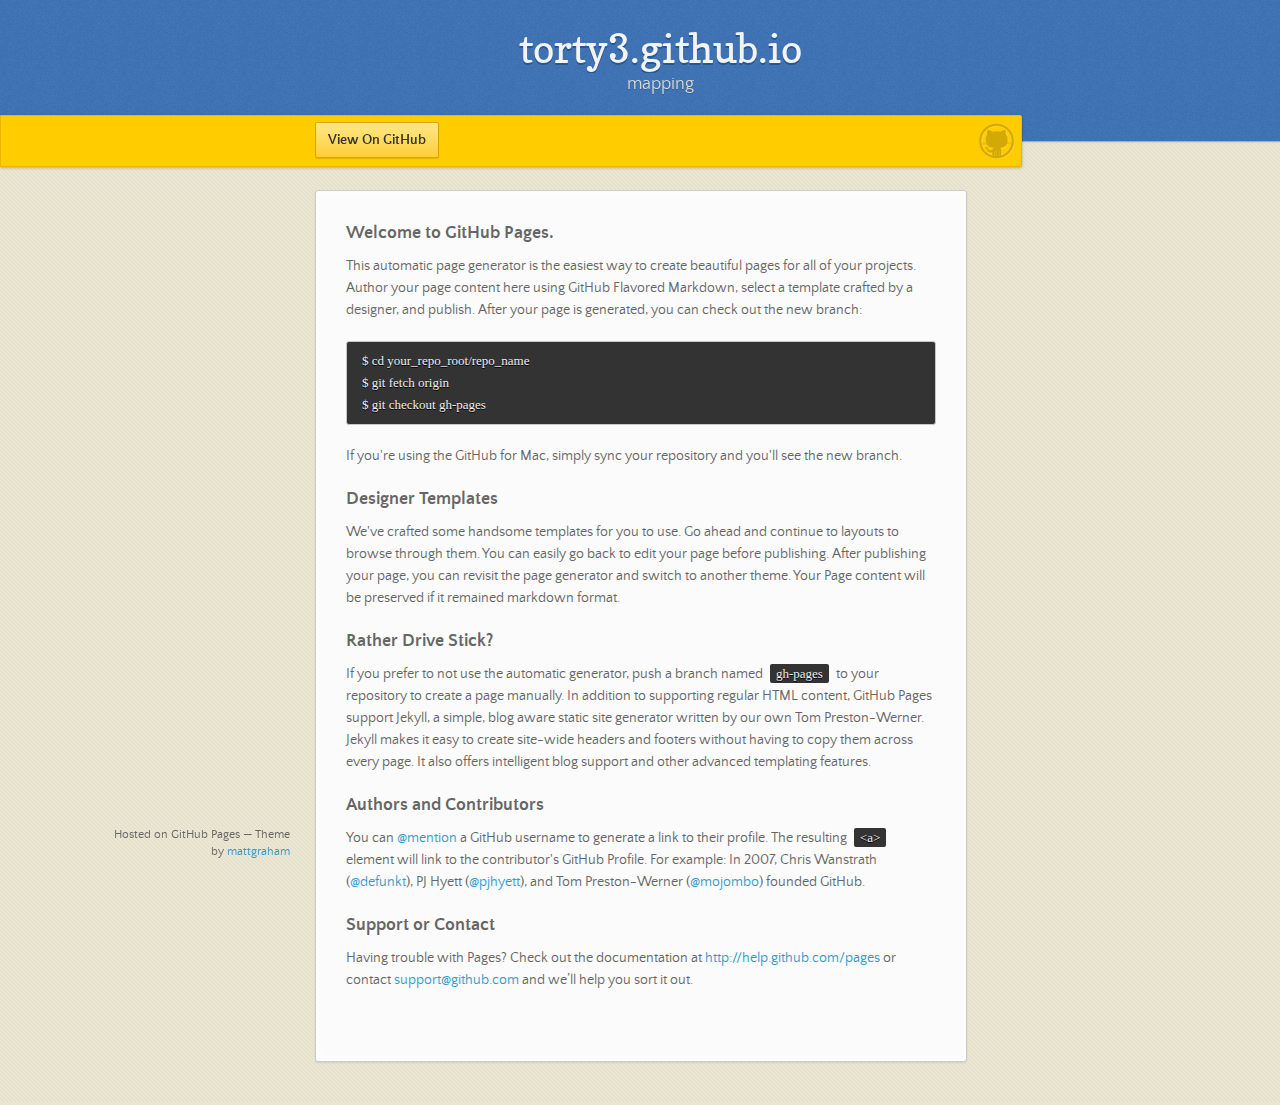
<file: index.html>
<!doctype html>
<html>
  <head>
    <meta charset="utf-8">
    <meta http-equiv="X-UA-Compatible" content="chrome=1">
    <title>torty3.github.io by torty3</title>
    <link rel="stylesheet" href="stylesheets/styles.css">
    <link rel="stylesheet" href="stylesheets/pygment_trac.css">
    <script src="https://ajax.googleapis.com/ajax/libs/jquery/1.7.1/jquery.min.js"></script>
    <script src="javascripts/main.js"></script>
    <!--[if lt IE 9]>
      <script src="//html5shiv.googlecode.com/svn/trunk/html5.js"></script>
    <![endif]-->
    <meta name="viewport" content="width=device-width, initial-scale=1, user-scalable=no">

  </head>
  <body>

      <header>
        <h1>torty3.github.io</h1>
        <p>mapping</p>
      </header>

      <div id="banner">
        <span id="logo"></span>

        <a href="https://github.com/torty3" class="button fork"><strong>View On GitHub</strong></a>
      </div><!-- end banner -->

    <div class="wrapper">
      <nav>
        <ul></ul>
      </nav>
      <section>
        <h3>Welcome to GitHub Pages.</h3>

<p>This automatic page generator is the easiest way to create beautiful pages for all of your projects. Author your page content here using GitHub Flavored Markdown, select a template crafted by a designer, and publish. After your page is generated, you can check out the new branch:</p>

<pre><code>$ cd your_repo_root/repo_name
$ git fetch origin
$ git checkout gh-pages
</code></pre>

<p>If you're using the GitHub for Mac, simply sync your repository and you'll see the new branch.</p>

<h3>Designer Templates</h3>

<p>We've crafted some handsome templates for you to use. Go ahead and continue to layouts to browse through them. You can easily go back to edit your page before publishing. After publishing your page, you can revisit the page generator and switch to another theme. Your Page content will be preserved if it remained markdown format.</p>

<h3>Rather Drive Stick?</h3>

<p>If you prefer to not use the automatic generator, push a branch named <code>gh-pages</code> to your repository to create a page manually. In addition to supporting regular HTML content, GitHub Pages support Jekyll, a simple, blog aware static site generator written by our own Tom Preston-Werner. Jekyll makes it easy to create site-wide headers and footers without having to copy them across every page. It also offers intelligent blog support and other advanced templating features.</p>

<h3>Authors and Contributors</h3>

<p>You can <a href="https://github.com/blog/821" class="user-mention">@mention</a> a GitHub username to generate a link to their profile. The resulting <code>&lt;a&gt;</code> element will link to the contributor's GitHub Profile. For example: In 2007, Chris Wanstrath (<a href="https://github.com/defunkt" class="user-mention">@defunkt</a>), PJ Hyett (<a href="https://github.com/pjhyett" class="user-mention">@pjhyett</a>), and Tom Preston-Werner (<a href="https://github.com/mojombo" class="user-mention">@mojombo</a>) founded GitHub.</p>

<h3>Support or Contact</h3>

<p>Having trouble with Pages? Check out the documentation at <a href="http://help.github.com/pages">http://help.github.com/pages</a> or contact <a href="mailto:support@github.com">support@github.com</a> and we’ll help you sort it out.</p>
      </section>
      <footer>
        <p><small>Hosted on GitHub Pages &mdash; Theme by <a href="http://twitter.com/#!/michigangraham">mattgraham</a></small></p>
      </footer>
    </div>
    <!--[if !IE]><script>fixScale(document);</script><![endif]-->
    
  </body>
</html>
</file>
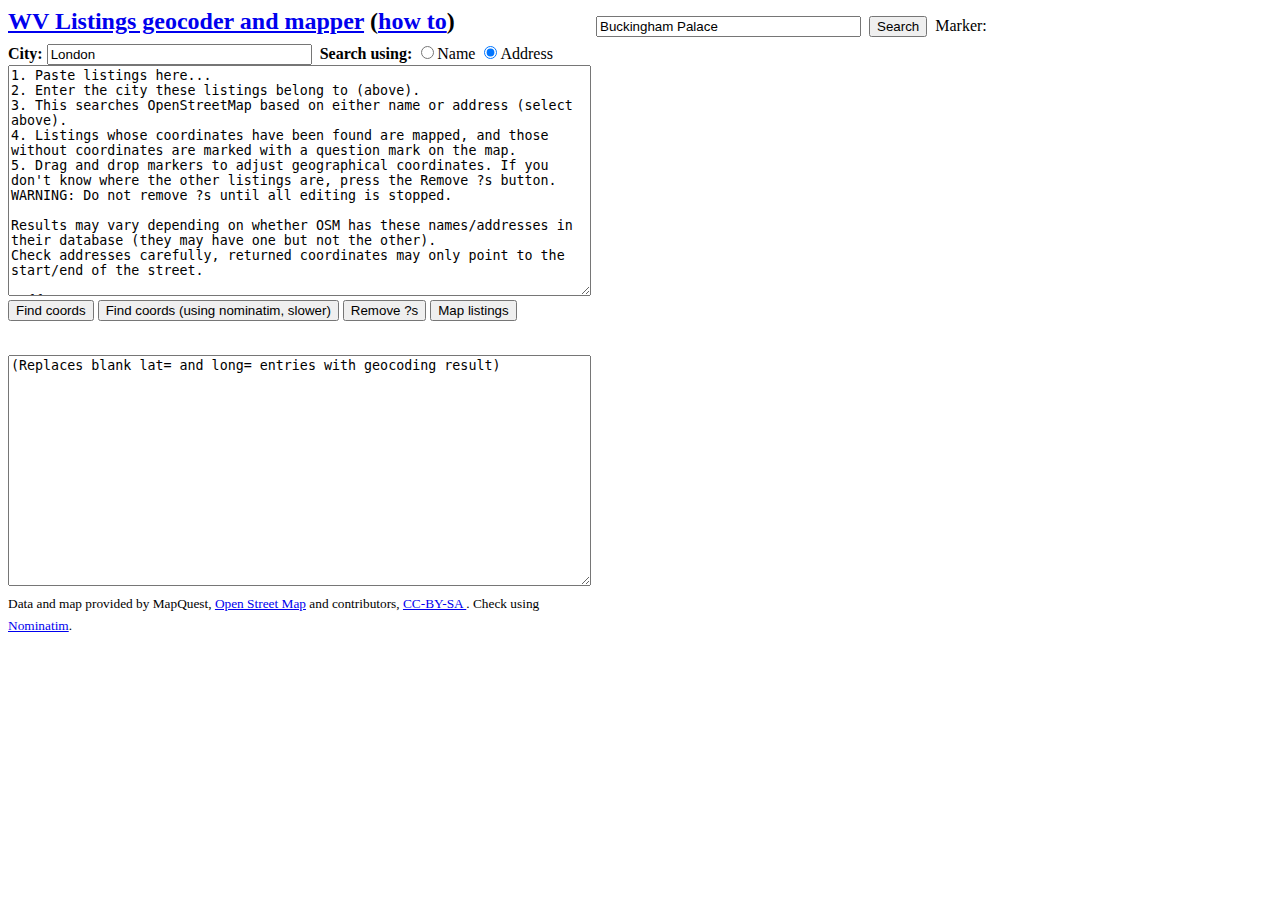
<file: geobatcher.html>
<!DOCTYPE html>
<html>
<head>
<title>Listings geocoder</title>
<meta charset="utf-8">
<style>
body, html {
    height: 96%;
    width: 99%;
}

h2 {
    margin: 0 0 8px 0;
}

#main {
    width: 100%;
    height: 100%;
    float: left;
    clear: both;
    position: relative;
}

#form-area {
    height: 100%;
    float: left;
    position: relative;
    width: 580px;
    z-index:10;
}

#map-container {
    height: 98%;
    position: relative;
    z-index:1;
    padding:8px;
}

#map {
    height: 100%;
    min-width:400px;
    margin-left: 585px;
    z-index:2;
}

#alternatives {
    margin-left: 585px;
}
</style>
<script src="http://open.mapquestapi.com/sdk/js/v7.0.s/mqa.toolkit.js?key=Fmjtd%7Cluub2l0z2u%2C72%3Do5-96yahf"></script> 
<script type="text/javascript">

/****** Batch Geocoding functions ******/
var HOST_URL = 'http://open.mapquestapi.com/';
var PARAMS = 'maxResults=1&thumbMaps=false&key=Fmjtd%7Cluub256a2g%2Cba%3Do5-9urw0y'
var BATCH_POST = HOST_URL + 'geocoding/v1/batch?' + PARAMS;
var SINGLE_POST = HOST_URL + 'geocoding/v1/address?' + PARAMS;
var NOMINATIM_URL = HOST_URL + 'nominatim/v1/search?format=json&' + PARAMS;
var FXPT = 5; // 1m accuracy
var pois;
var centreLatLng = {lat:51.5080, lng:-0.1258};
var clicker;
var listings = [];
var alternatives = [];
        
function parser(string){
    listings = [];
    string = string.replace(/\n/g,'');
    string = string.replace(/{{(see|do|buy|eat|drink|sleep|listing)/g,'{{listing| type=$1');
    string = string.replace(/{{vCard/g,'{{listing');
    
    var listRegex = /{{(listing[^}]*)}}/g;
    var listArr = string.match(listRegex);
    for (var i=0; i<listArr.length; i++) {
        var listObj = new Object();
        var listParams = listArr[i].split('|');
        for (var j=1;j<listParams.length;j++) {
            var key = listParams[j].split('=');
            key[0] = key[0].replace(/(^\s+|\s+$)/,''); //trim whitespace
            //key[1] = key[1].replace('|','\\|');
            //key[1] = key[1].replace(/(^\s+|\s+$)/g,' '); //trim whitespace
            listObj[key[0]] = key[1];
        }
        listings.push(listObj);
    }
    //return listings;
}
/*
function geoParser(string) {
    var geoRegex = /{{(geo[^}]*)}}/;
    if (string.test(geoRegex)) {
        var geoLatLng = string.match(geoRegex)[0].slice(6, -2).split('|');
        alert(geoLatLng);
        return true;
    }
    return false;
}*/

function batchSearch() {
    var queryList = [];
    var textBox = document.getElementById("nolatlng");
    parser(textBox.value);
    //geoParser(textBox.value);
    var areaBox = ' ' + document.getElementById("area").value;

    // mapquest bug, no results shown if first result is null
    var query = "&location="+areaBox;
    var searchType = document.getElementById('search-address').checked;
    //creates mapquest batch geocoding query
    for (var i = 0; i < listings.length; i++) {
        //var str = listings[i].name;
        if (isWhitespaceOrEmpty(listings[i].lat)) {
            queryList.push(i);
            if (searchType && !isWhitespaceOrEmpty(listings[i].address)) {
                query += "&location=" + listings[i].address.replace(/#.*|.*\//,"") + ", " + areaBox;
            }
            else {
                query += "&location=" + listings[i].name.replace(/\u0026|\u2019/,"") + ", " + areaBox;
            }
        }
    }
    
    document.getElementById("stats").value = "Looking for "+queryList.length+" listings...";
    // runs mapquest batch geocoding query
    runQuery(BATCH_POST + query, function(response) { renderBatch(response, queryList); });
}

function batchSearchNominatim() {
    var queryList = [];
    var textBox = document.getElementById("nolatlng");
    var areaBox = '' + document.getElementById("area").value;
    parser(textBox.value);
    var searchType = document.getElementById('search-address').checked;
    //creates mapquest batch geocoding query
    for (var i = 0; i < listings.length; i++) {
        if (isWhitespaceOrEmpty(listings[i].lat)) {
            queryList.push(i);
            var query = (searchType && !isWhitespaceOrEmpty(listings[i].address)) ?
                listings[i].address.replace(/#.*|.*\//,"") :
                listings[i].name;
            runQuery(NOMINATIM_URL + '&q=' + encodeURIComponent(query + ", " + areaBox),
                function(i) {
                  return function(result) {
                    if (result && result.length) {
                        updateListing(i, result[0]);
                        insertLatLng();
                        mapListings();
                        if (result.length > 1) {
                            alternatives.push({index: i, result: result});
                            presentAlternatives();
                        }
                    } else {
                        updateListing(i);
                    }
                  }
                }(i));
        }
    }
    document.getElementById("stats").value = "Looking for "+queryList.length+" listings...";
    // runs mapquest batch geocoding query
};

function runQuery(url, callback) {
    var xmlHttp = new XMLHttpRequest();
    xmlHttp.open('GET', url, true);
    xmlHttp.onreadystatechange = function () {
        if (xmlHttp.readyState == 4) {
            callback(JSON.parse(xmlHttp.responseText));
        }
    };
    xmlHttp.send(null);
};

function renderBatch(response, queryList) {
    // receives mapquest batch geocoding results
    if (response.results.length > 0) {
        centreLatLng = response.results[0].locations[0].latLng;
        clicker.setLatLng(centreLatLng);
        updateMarker(centreLatLng);
        for (var i = 1; i < response.results.length; i++) {
            // set maxResults as one, so only one location
            var location = response.results[i].locations[0];
            var bounds = 0.5; //(0.5 deg ~ 25-50km)
           
            // set geographical boundaries based on centreLatLng            
            if (location != undefined) {
                if (location.latLng.lat < (centreLatLng.lat-bounds) || location.latLng.lat > (centreLatLng.lat+bounds)) {
                    location = undefined;
                }
                else if (location.latLng.lng < (centreLatLng.lng-bounds) || location.latLng.lng > (centreLatLng.lng+bounds)) {
                    location = undefined;
                }
            }
            
            // assign dummy latlngs if not defined
            updateListing(queryList[i-1], location && {lat: location.latLng.lat, lon: location.latLng.lng});
        }
        insertLatLng();
    }
    else {
        document.getElementById("withlatlng").value = document.getElementById("nolatlng").value;
    }
    document.getElementById("stats").value = "Mapping...";
    mapListings();
};

function updateListing(index, location) {
    if (location) {
        listings[index].lat = parseFloat(location.lat).toFixed(FXPT)+' ';
        listings[index].long = parseFloat(location.lon).toFixed(FXPT)+' ';
    } else {
        listings[index].lat = parseFloat(centreLatLng.lat+0.001).toFixed(FXPT)+' ';
        listings[index].long = parseFloat(centreLatLng.lng+0.001).toFixed(FXPT)+' ';
        listings[index].type = "question";
    }
};

function isWhitespaceOrEmpty(text) {
   return !/[^\s]/.test(text);
}

function insertLatLng () {
    // finds and replaces latlng in the textbox
    var oldStr = document.getElementById("nolatlng").value;
    var i = 0;
    oldStr = oldStr.replace(/lat=[^|]+/g, function() {
        return 'lat=' + listings[i++].lat;
    });
    i = 0;
    oldStr = oldStr.replace(/long=[^|]+/g, function() {
        return 'long=' + listings[i++].long;
    });
    var textBox = document.getElementById("withlatlng");
    textBox.value = oldStr;

}

function mapFittedListings() {
    if (listings.length == 0) {
        parser(document.getElementById("nolatlng").value);
        singleSearch(document.getElementById("area").value);
    }
    else {
        parser(document.getElementById("withlatlng").value);
    }
    mapListings();
}

function mapListings () {
    pois.removeAll();
    if (alternatives.length) {
        presentAlternatives();
        return;
    }
    // map points of interest
    for (var i = 0; i < listings.length; i++) {
        if (!isWhitespaceOrEmpty(listings[i].lat)) {
            addPOI({"lng":listings[i]["long"], "lat":listings[i].lat},'<b>' + listings[i].name + 
                   '</b>,\n' + listings[i].address, i); 
        }
    }
    // centre map slightly off the last point
    //centreLatLng = {"lng":parseFloat(listings[0]["long"]-0.001).toFixed(FXPT), 
    //    "lat":parseFloat(listings[0].lat-0.001).toFixed(FXPT)};
    map.addShapeCollection(pois);
    document.getElementById("stats").value = pois.getSize() + " listings mapped";
    //map.setCenter(centreLatLng);
    //map.setZoomLevel(14);
    //clicker.setLatLng(centreLatLng);
    map.bestFit();
}

function removeQuestionMarks () {
    var lat = parseFloat(centreLatLng.lat+0.001).toFixed(FXPT) + " ";
    var lng = parseFloat(centreLatLng.lng+0.001).toFixed(FXPT) + " ";
    var patt= new RegExp("lat="+lat+"\\| long="+lng,"g");
    var str = document.getElementById("withlatlng").value;
    str = str.replace(patt, "lat= | long= "); 
    var textBox = document.getElementById("withlatlng");
    textBox.value = str;
    
    for (var i=0; i < listings.length; i++) {
        if (listings[i].lat == lat && listings[i]["long"] == lng) {
            listings[i].lat = " ";
            listings[i]["long"] = " ";
        }
    }
    mapListings();
}

function singleSearch (textBox) {
    var query = "&location="+textBox;
    query += "&boundingBox=" + parseFloat(centreLatLng.lat+0.1).toFixed(FXPT)+','+
        parseFloat(centreLatLng.lng-0.1).toFixed(FXPT) + ',' + 
        parseFloat(centreLatLng.lat-0.1).toFixed(FXPT)+','+
        parseFloat(centreLatLng.lng+0.1).toFixed(FXPT);
    // runs mapquest single geocoding query
    runQuery(SINGLE_POST + query, renderSingle);
}

function renderSingle(response) {
    if (response.results[0].locations.length > 0 ) {
        var location = response.results[0].locations[0];
        updateMarker (location.latLng);
        clicker.setLatLng(location.latLng);
        map.bestFit();
    }
    else {
        alert("No results found");
    }
}

function presentAlternatives() {
    if (!alternatives.length) return;
    var alt = alternatives[0];
    var altElement = document.getElementById('alternatives');
    if (altElement.innerHTML != '') return;
    var elements = [];
    for (var i=0; i<alt.result.length; i++) {
        var res = alt.result[i];
        elements.push('<li>' + res.display_name + '</li>');
        var poi = new MQA.Poi({lat: res.lat, lng: res.lon});
        poi.setRolloverContent((i + 1) + '. ' + res.display_name + ',<br>' + 'lat=' + res.lat +' | long=' + res.lon);
        poi.setDeclutterMode(true);
        pois.add(poi);
    }
    altElement.innerHTML = 'Found ' + alt.result.length + ' alternatives for "' + listings[alt.index].name + '".' +
        '<ol>' + elements.join('') + '</ol>';
    map.addShapeCollection(pois);
    map.bestFit();
    altElement.addEventListener('click', function listener(event) {
        var entry = event.target;
        var index = Array.prototype.indexOf.call(entry.parentElement.childNodes, entry);
        updateListing(alt.index, alt.result[index]);
        altElement.removeEventListener('click', listener);
        insertLatLng();
        altElement.innerHTML = '';
        alternatives.shift();
        mapListings();
    });
};

function updateMarker (latLng) {
    var e=document.getElementById("locate");
    e.value = 'lat=' + parseFloat(latLng.lat).toFixed(FXPT) +' | long=' 
            + parseFloat(latLng.lng).toFixed(FXPT);
    clicker.setRolloverContent(e.value);
}

/***** Mapping functions *****/

    MQA.EventUtil.observe(window, 'load', function() {
        /*Create an object for options*/ 
        var options={
            elt:document.getElementById('map'),       /*ID of element on the page where you want the map added*/ 
            zoom:15,                                  /*initial zoom level of the map*/ 
            latLng:centreLatLng,          /*center of map in latitude/longitude */ 
            mtype:'osm',                              /*map type (osm)*/ 
            bestFitMargin:0,                          /*margin offset from the map viewport when applying a bestfit on shapes*/ 
            zoomOnDoubleClick:true                    /*zoom in when double-clicking on map*/ 
        };
        
        /*Construct an instance of MQA.TileMap with the options object*/ 
        window.map = new MQA.TileMap(options);
        pois=new MQA.ShapeCollection();
        clicker = new MQA.Poi(centreLatLng);
        addHome(clicker); 
        updateMarker(centreLatLng);
        
        MQA.withModule('largezoom','mousewheel', function() {
            map.addControl(
                new MQA.LargeZoom(),
                new MQA.MapCornerPlacement(MQA.MapCorner.TOP_LEFT, new MQA.Size(4,4))
            );
            map.enableMouseWheelZoom();
        });
            
        MQA.EventManager.addListener(map, 'click', function(event){
            clicker.setLatLng(event.ll);
            updateMarker(event.ll);
        });
        
        MQA.EventManager.addListener(clicker,'dragend',function(event){
            updateMarker(this.latLng);
        });

    });
    function addHome(homePoi) {
        var icon=new MQA.Icon("http://open.mapquestapi.com/staticmap/geticon?uri=poi-red_1.png",20,29);   
        homePoi.setIcon(icon);
        homePoi.setKey("home");
        homePoi.draggable = "true";
        homePoi.setZIndex(1000);
        map.addShape(homePoi);
    }
    
    function addPOI(latlngArr, name, number) {
        var poi = new MQA.Poi(latlngArr);
        var arr = ["see","do","buy","eat","drink","sleep","listing","question"];
        if (arr.indexOf(listings[number].type) == -1) {
            listings[number].type = "see";
        }
        var icon = new MQA.Icon("./images/" + listings[number].type + ".png", 25, 25);
        poi.setRolloverContent(name + ',<br>' + 'lat=' + latlngArr.lat +' | long=' + latlngArr.lng);
        poi.setIcon(icon);
        poi.setDeclutterMode(true);
        pois.add(poi);
        
        poi.draggable = "true";
        MQA.EventManager.addListener(poi,'dragend',function(event){
            listings[number].lat = parseFloat(this.latLng.lat).toFixed(FXPT) + ' ';
            listings[number]["long"] = parseFloat(this.latLng.lng).toFixed(FXPT) + ' ';
            insertLatLng();
            var latlng = 'lat=' + listings[number].lat +
                '| long=' + listings[number]["long"];
            poi.setRolloverContent(name + ',<br>' + latlng);
        });
    }

</script>
</head>

<body>
<div id="main">
<div id="form-area">
<h2><a href="http://en.wikivoyage.org/wiki/Wikivoyage:Dynamic_maps_Expedition#Method_2:_Geobatcher">
WV Listings geocoder and mapper</a>
(<a href="http://upload.wikimedia.org/wikivoyage/en/6/66/Geobatcher-screenshot.jpg">how to</a>)</h2>
<b>City: </b><input type="text" id="area" size="30" value="London">&nbsp;&nbsp;<b>Search using: </b>
<input type="radio" name="search-type" id="search-name" value="name">Name
<input type="radio" name="search-type" id="search-address" value="address" checked="true">Address<br/>

<textarea id="nolatlng" rows="15" cols="70">
1. Paste listings here...
2. Enter the city these listings belong to (above).
3. This searches OpenStreetMap based on either name or address (select above).
4. Listings whose coordinates have been found are mapped, and those without coordinates are marked with a question mark on the map.
5. Drag and drop markers to adjust geographical coordinates. If you don't know where the other listings are, press the Remove ?s button.
WARNING: Do not remove ?s until all editing is stopped.

Results may vary depending on whether OSM has these names/addresses in their database (they may have one but not the other).
Check addresses carefully, returned coordinates may only point to the start/end of the street.

* {{see
| name=St Paul's Cathedral | url=http://www.stpauls.co.uk | email=visits@stpaulscathedral.org.uk
| address=Ludgate Hill | lat= | long= | directions=tube: St Pauls
| phone=+44 20 7246 8357 | tollfree= | fax=
| hours=M-Sa 8:30AM-4PM | price=£9, £8 concession, £3.50 child (7-16), £21.50 family
| content=The great domed cathedral of St Paul's, designed by Sir Christopher Wren to replace the Gothic medieval cathedral destroyed in 1666 in the Great Fire of London, was built between 1675 - 1710. It's a significant building in British history, having been the site of the funerals of several British military leaders (Nelson, Wellington, Churchill), and significantly held peace services marking the end of the two world wars. The cathedral is also famous for its ''Whispering Wall'', as well as its stunning view over the city.  The crypt is also open to the public, holding the tombs of Nelson, Wellington and Christopher Wren. For budget travelers it is possible to get in for free. The cathedral is open to the general public for free during midday service. Visitors who get in at this time won't be escorted out. To get to the top you must however hold a valid ticket.
}}

* {{see
| name=Tower Bridge | alt=technically not in the City | url=http://www.towerbridge.org.uk/ | email=enquiries@towerbridge.org.uk
| address= | lat= | long= | directions=tube: Tower Hill
| phone=+44 20 7403 3761 | tollfree= | fax=
| hours=Exhibition 10AM-5PM | price=Bridge free, exhibition £6
| content=Magnificent 19th century bridge, decorated with high towers and featuring a drawbridge. The bridge opens several times each day to permit ships to pass through - timings are dependent on demand, and are not regularly scheduled. When Tower Bridge was built, the area to the west of it was a bustling port - necessitating a bridge that could permit tall boats to pass. Now the South Bank area sits to its west, and the regenerated Butler's Wharf area of shops, reasonably-priced riverside restaurants and the London Design Museum lie to its east. For a small charge you can get the lift to the top level of the bridge and admire the view: this includes a visit to a museum dedicated to the bridge's history and engineering, and photographic exhibitions along the Walkways between the towers.
}}

* {{see
| name=Tower of London | alt=technically not in the City | url=http://www.hrp.org.uk/TowerOfLondon/ | email=visitorservices_TOL@hrp.org.uk
| address= | lat= | long= | directions=tube: Tower Hill
| phone=+44 8444 827777 | tollfree= | fax=
| hours=Tu-Sa 9AM-5PM, Su M 10AM-5PM Mar-Oct; Tu-Sa 9AM-4PM, Su-M 10AM-4PM Nov-Feb | price=£14.50, aged 5-16 £9.50, concession £11, family (2A+3C) £42
| content=Founded by William the Conqueror in 1066, enlarged and modified by successive sovereigns, the Tower is today one of the world's most famous and spectacular fortresses. Discover its 900-year history as a royal palace and fortress, prison and place of execution, mint, arsenal, menagerie and jewel house. In the winter you can [[London/City_of_London#Do|skate]] on the dry moat. The Tower contains enough buildings and exhibits to keep a family busy for a full day, with plenty of both warlike and domestic contents. Beefeaters, who are all retired sergeant majors from the British Army, provide guided tours for free as well as ceremonial security. See history come alive - go to the '''Ceremony of the Keys''' at the Tower of London. This ceremony, the locking up of the Tower, has been performed every night at 10PM for 800 years.  Tickets are free but MUST be prearranged.
}}
</textarea><br />
<button onclick="batchSearch()">Find coords</button>
<button onclick="batchSearchNominatim()">Find coords (using nominatim, slower)</button>
<button onclick="removeQuestionMarks()">Remove ?s</button>
<button onclick="mapFittedListings()">Map listings</button>&nbsp;
<input type="text" id="stats" size="25" style="border: 0px solid #000000; outline:none;" readonly>
<p />
<textarea id="withlatlng" rows="15" cols="70">
(Replaces blank lat= and long= entries with geocoding result)
</textarea><br />
<sub>Data and map provided by MapQuest, <a href="http://www.openstreetmap.org/">Open Street Map</a>  and contributors, <a href="http://creativecommons.org/licenses/by-sa/2.0/">CC-BY-SA </a>. Check using <a href="http://nominatim.openstreetmap.org/">Nominatim</a>.</sub>
</div>
<div id="map-container">&nbsp;
<input type="text" id="findlatlng" size="30" onkeydown="if (event.keyCode == 13) singleSearch(document.getElementById('findlatlng').value)" value="Buckingham Palace">&nbsp;
<button onclick="singleSearch(document.getElementById('findlatlng').value)">Search</button>&nbsp;&nbsp;Marker:
<input type="text" id="locate" size="35" style="border: 0px solid #000000; outline:none;" readonly>
<br />
<div id="map"></div>
<p id="alternatives"></div>
</div>
</body>
</html>
</file>
<file: stylesheets/styles.css>
/*
Leap Day for GitHub Pages
by Matt Graham
*/
@font-face {
  font-family: 'Quattrocento Sans';
  src: url("../fonts/quattrocentosans-bold-webfont.eot");
  src: url("../fonts/quattrocentosans-bold-webfont.eot?#iefix") format("embedded-opentype"), url("../fonts/quattrocentosans-bold-webfont.woff") format("woff"), url("../fonts/quattrocentosans-bold-webfont.ttf") format("truetype"), url("../fonts/quattrocentosans-bold-webfont.svg#QuattrocentoSansBold") format("svg");
  font-weight: bold;
  font-style: normal;
}

@font-face {
  font-family: 'Quattrocento Sans';
  src: url("../fonts/quattrocentosans-bolditalic-webfont.eot");
  src: url("../fonts/quattrocentosans-bolditalic-webfont.eot?#iefix") format("embedded-opentype"), url("../fonts/quattrocentosans-bolditalic-webfont.woff") format("woff"), url("../fonts/quattrocentosans-bolditalic-webfont.ttf") format("truetype"), url("../fonts/quattrocentosans-bolditalic-webfont.svg#QuattrocentoSansBoldItalic") format("svg");
  font-weight: bold;
  font-style: italic;
}

@font-face {
  font-family: 'Quattrocento Sans';
  src: url("../fonts/quattrocentosans-italic-webfont.eot");
  src: url("../fonts/quattrocentosans-italic-webfont.eot?#iefix") format("embedded-opentype"), url("../fonts/quattrocentosans-italic-webfont.woff") format("woff"), url("../fonts/quattrocentosans-italic-webfont.ttf") format("truetype"), url("../fonts/quattrocentosans-italic-webfont.svg#QuattrocentoSansItalic") format("svg");
  font-weight: normal;
  font-style: italic;
}

@font-face {
  font-family: 'Quattrocento Sans';
  src: url("../fonts/quattrocentosans-regular-webfont.eot");
  src: url("../fonts/quattrocentosans-regular-webfont.eot?#iefix") format("embedded-opentype"), url("../fonts/quattrocentosans-regular-webfont.woff") format("woff"), url("../fonts/quattrocentosans-regular-webfont.ttf") format("truetype"), url("../fonts/quattrocentosans-regular-webfont.svg#QuattrocentoSansRegular") format("svg");
  font-weight: normal;
  font-style: normal;
}

@font-face {
  font-family: 'Copse';
  src: url("../fonts/copse-regular-webfont.eot");
  src: url("../fonts/copse-regular-webfont.eot?#iefix") format("embedded-opentype"), url("../fonts/copse-regular-webfont.woff") format("woff"), url("../fonts/copse-regular-webfont.ttf") format("truetype"), url("../fonts/copse-regular-webfont.svg#CopseRegular") format("svg");
  font-weight: normal;
  font-style: normal;
}

/* normalize.css 2012-02-07T12:37 UTC - http://github.com/necolas/normalize.css */
/* =============================================================================
   HTML5 display definitions
   ========================================================================== */
/*
 * Corrects block display not defined in IE6/7/8/9 & FF3
 */
article,
aside,
details,
figcaption,
figure,
footer,
header,
hgroup,
nav,
section,
summary {
  display: block;
}

/*
 * Corrects inline-block display not defined in IE6/7/8/9 & FF3
 */
audio,
canvas,
video {
  display: inline-block;
  *display: inline;
  *zoom: 1;
}

/*
 * Prevents modern browsers from displaying 'audio' without controls
 */
audio:not([controls]) {
  display: none;
}

/*
 * Addresses styling for 'hidden' attribute not present in IE7/8/9, FF3, S4
 * Known issue: no IE6 support
 */
[hidden] {
  display: none;
}

/* =============================================================================
   Base
   ========================================================================== */
/*
 * 1. Corrects text resizing oddly in IE6/7 when body font-size is set using em units
 *    http://clagnut.com/blog/348/#c790
 * 2. Prevents iOS text size adjust after orientation change, without disabling user zoom
 *    www.456bereastreet.com/archive/201012/controlling_text_size_in_safari_for_ios_without_disabling_user_zoom/
 */
html {
  font-size: 100%;
  /* 1 */
  -webkit-text-size-adjust: 100%;
  /* 2 */
  -ms-text-size-adjust: 100%;
  /* 2 */
}

/*
 * Addresses font-family inconsistency between 'textarea' and other form elements.
 */
html,
button,
input,
select,
textarea {
  font-family: sans-serif;
}

/*
 * Addresses margins handled incorrectly in IE6/7
 */
body {
  margin: 0;
}

/* =============================================================================
   Links
   ========================================================================== */
/*
 * Addresses outline displayed oddly in Chrome
 */
a:focus {
  outline: thin dotted;
}

/*
 * Improves readability when focused and also mouse hovered in all browsers
 * people.opera.com/patrickl/experiments/keyboard/test
 */
a:hover,
a:active {
  outline: 0;
}

/* =============================================================================
   Typography
   ========================================================================== */
/*
 * Addresses font sizes and margins set differently in IE6/7
 * Addresses font sizes within 'section' and 'article' in FF4+, Chrome, S5
 */
h1 {
  font-size: 2em;
  margin: 0.67em 0;
}

h2 {
  font-size: 1.5em;
  margin: 0.83em 0;
}

h3 {
  font-size: 1.17em;
  margin: 1em 0;
}

h4 {
  font-size: 1em;
  margin: 1.33em 0;
}

h5 {
  font-size: 0.83em;
  margin: 1.67em 0;
}

h6 {
  font-size: 0.75em;
  margin: 2.33em 0;
}

/*
 * Addresses styling not present in IE7/8/9, S5, Chrome
 */
abbr[title] {
  border-bottom: 1px dotted;
}

/*
 * Addresses style set to 'bolder' in FF3+, S4/5, Chrome
*/
b,
strong {
  font-weight: bold;
}

blockquote {
  margin: 1em 40px;
}

/*
 * Addresses styling not present in S5, Chrome
 */
dfn {
  font-style: italic;
}

/*
 * Addresses styling not present in IE6/7/8/9
 */
mark {
  background: #ff0;
  color: #000;
}

/*
 * Addresses margins set differently in IE6/7
 */
p,
pre {
  margin: 1em 0;
}

/*
 * Corrects font family set oddly in IE6, S4/5, Chrome
 * en.wikipedia.org/wiki/User:Davidgothberg/Test59
 */
pre,
code,
kbd,
samp {
  font-family: monospace, serif;
  _font-family: 'courier new', monospace;
  font-size: 1em;
}

/*
 * 1. Addresses CSS quotes not supported in IE6/7
 * 2. Addresses quote property not supported in S4
 */
/* 1 */
q {
  quotes: none;
}

/* 2 */
q:before,
q:after {
  content: '';
  content: none;
}

small {
  font-size: 75%;
}

/*
 * Prevents sub and sup affecting line-height in all browsers
 * gist.github.com/413930
 */
sub,
sup {
  font-size: 75%;
  line-height: 0;
  position: relative;
  vertical-align: baseline;
}

sup {
  top: -0.5em;
}

sub {
  bottom: -0.25em;
}

/* =============================================================================
   Lists
   ========================================================================== */
/*
 * Addresses margins set differently in IE6/7
 */
dl,
menu,
ol,
ul {
  margin: 1em 0;
}

dd {
  margin: 0 0 0 40px;
}

/*
 * Addresses paddings set differently in IE6/7
 */
menu,
ol,
ul {
  padding: 0 0 0 40px;
}

/*
 * Corrects list images handled incorrectly in IE7
 */
nav ul,
nav ol {
  list-style: none;
  list-style-image: none;
}

/* =============================================================================
   Embedded content
   ========================================================================== */
/*
 * 1. Removes border when inside 'a' element in IE6/7/8/9, FF3
 * 2. Improves image quality when scaled in IE7
 *    code.flickr.com/blog/2008/11/12/on-ui-quality-the-little-things-client-side-image-resizing/
 */
img {
  border: 0;
  /* 1 */
  -ms-interpolation-mode: bicubic;
  /* 2 */
}

/*
 * Corrects overflow displayed oddly in IE9
 */
svg:not(:root) {
  overflow: hidden;
}

/* =============================================================================
   Figures
   ========================================================================== */
/*
 * Addresses margin not present in IE6/7/8/9, S5, O11
 */
figure {
  margin: 0;
}

/* =============================================================================
   Forms
   ========================================================================== */
/*
 * Corrects margin displayed oddly in IE6/7
 */
form {
  margin: 0;
}

/*
 * Define consistent border, margin, and padding
 */
fieldset {
  border: 1px solid #c0c0c0;
  margin: 0 2px;
  padding: 0.35em 0.625em 0.75em;
}

/*
 * 1. Corrects color not being inherited in IE6/7/8/9
 * 2. Corrects text not wrapping in FF3 
 * 3. Corrects alignment displayed oddly in IE6/7
 */
legend {
  border: 0;
  /* 1 */
  padding: 0;
  white-space: normal;
  /* 2 */
  *margin-left: -7px;
  /* 3 */
}

/*
 * 1. Corrects font size not being inherited in all browsers
 * 2. Addresses margins set differently in IE6/7, FF3+, S5, Chrome
 * 3. Improves appearance and consistency in all browsers
 */
button,
input,
select,
textarea {
  font-size: 100%;
  /* 1 */
  margin: 0;
  /* 2 */
  vertical-align: baseline;
  /* 3 */
  *vertical-align: middle;
  /* 3 */
}

/*
 * Addresses FF3/4 setting line-height on 'input' using !important in the UA stylesheet
 */
button,
input {
  line-height: normal;
  /* 1 */
}

/*
 * 1. Improves usability and consistency of cursor style between image-type 'input' and others
 * 2. Corrects inability to style clickable 'input' types in iOS
 * 3. Removes inner spacing in IE7 without affecting normal text inputs
 *    Known issue: inner spacing remains in IE6
 */
button,
input[type="button"],
input[type="reset"],
input[type="submit"] {
  cursor: pointer;
  /* 1 */
  -webkit-appearance: button;
  /* 2 */
  *overflow: visible;
  /* 3 */
}

/*
 * Re-set default cursor for disabled elements
 */
button[disabled],
input[disabled] {
  cursor: default;
}

/*
 * 1. Addresses box sizing set to content-box in IE8/9
 * 2. Removes excess padding in IE8/9
 * 3. Removes excess padding in IE7
      Known issue: excess padding remains in IE6
 */
input[type="checkbox"],
input[type="radio"] {
  box-sizing: border-box;
  /* 1 */
  padding: 0;
  /* 2 */
  *height: 13px;
  /* 3 */
  *width: 13px;
  /* 3 */
}

/*
 * 1. Addresses appearance set to searchfield in S5, Chrome
 * 2. Addresses box-sizing set to border-box in S5, Chrome (include -moz to future-proof)
 */
input[type="search"] {
  -webkit-appearance: textfield;
  /* 1 */
  -moz-box-sizing: content-box;
  -webkit-box-sizing: content-box;
  /* 2 */
  box-sizing: content-box;
}

/*
 * Removes inner padding and search cancel button in S5, Chrome on OS X
 */
input[type="search"]::-webkit-search-decoration,
input[type="search"]::-webkit-search-cancel-button {
  -webkit-appearance: none;
}

/*
 * Removes inner padding and border in FF3+
 * www.sitepen.com/blog/2008/05/14/the-devils-in-the-details-fixing-dojos-toolbar-buttons/
 */
button::-moz-focus-inner,
input::-moz-focus-inner {
  border: 0;
  padding: 0;
}

/*
 * 1. Removes default vertical scrollbar in IE6/7/8/9
 * 2. Improves readability and alignment in all browsers
 */
textarea {
  overflow: auto;
  /* 1 */
  vertical-align: top;
  /* 2 */
}

/* =============================================================================
   Tables
   ========================================================================== */
/*
 * Remove most spacing between table cells
 */
table {
  border-collapse: collapse;
  border-spacing: 0;
}

body {
  font: 14px/22px "Quattrocento Sans", "Helvetica Neue", Helvetica, Arial, sans-serif;
  color: #666;
  font-weight: 300;
  margin: 0px;
  padding: 0px 0 20px 0px;
  background: url(../images/body-background.png) #eae6d1;
}

h1, h2, h3, h4, h5, h6 {
  color: #333;
  margin: 0 0 10px;
}

p, ul, ol, table, pre, dl {
  margin: 0 0 20px;
}

h1, h2, h3 {
  line-height: 1.1;
}

h1 {
  font-size: 28px;
}

h2 {
  font-size: 24px;
  color: #393939;
}

h3, h4, h5, h6 {
  color: #666666;
}

h3 {
  font-size: 18px;
  line-height: 24px;
}

a {
  color: #3399cc;
  font-weight: 400;
  text-decoration: none;
}

a small {
  font-size: 11px;
  color: #666;
  margin-top: -0.6em;
  display: block;
}

ul {
  list-style-image: url("../images/bullet.png");
}

strong {
  font-weight: bold;
  color: #333;
}

.wrapper {
  width: 650px;
  margin: 0 auto;
  position: relative;
}

section img {
  max-width: 100%;
}

blockquote {
  border-left: 1px solid #ffcc00;
  margin: 0;
  padding: 0 0 0 20px;
  font-style: italic;
}

code {
  font-family: "Lucida Sans", Monaco, Bitstream Vera Sans Mono, Lucida Console, Terminal;
  font-size: 13px;
  color: #efefef;
  text-shadow: 0px 1px 0px #000;
  margin: 0 4px;
  padding: 2px 6px;
  background: #333;
  -moz-border-radius: 2px;
  -webkit-border-radius: 2px;
  -o-border-radius: 2px;
  -ms-border-radius: 2px;
  -khtml-border-radius: 2px;
  border-radius: 2px;
}

pre {
  padding: 8px 15px;
  background: #333333;
  -moz-border-radius: 3px;
  -webkit-border-radius: 3px;
  -o-border-radius: 3px;
  -ms-border-radius: 3px;
  -khtml-border-radius: 3px;
  border-radius: 3px;
  border: 1px solid #c7c7c7;
  overflow: auto;
  overflow-y: hidden;
}
pre code {
  margin: 0px;
  padding: 0px;
}

table {
  width: 100%;
  border-collapse: collapse;
}

th {
  text-align: left;
  padding: 5px 10px;
  border-bottom: 1px solid #e5e5e5;
  color: #444;
}

td {
  text-align: left;
  padding: 5px 10px;
  border-bottom: 1px solid #e5e5e5;
  border-right: 1px solid #ffcc00;
}
td:first-child {
  border-left: 1px solid #ffcc00;
}

hr {
  border: 0;
  outline: none;
  height: 11px;
  background: transparent url("../images/hr.gif") center center repeat-x;
  margin: 0 0 20px;
}

dt {
  color: #444;
  font-weight: 700;
}

header {
  padding: 25px 20px 40px 20px;
  margin: 0;
  position: fixed;
  top: 0;
  left: 0;
  right: 0;
  width: 100%;
  text-align: center;
  background: url(../images/background.png) #4276b6;
  -moz-box-shadow: 1px 0px 2px rgba(0, 0, 0, 0.75);
  -webkit-box-shadow: 1px 0px 2px rgba(0, 0, 0, 0.75);
  -o-box-shadow: 1px 0px 2px rgba(0, 0, 0, 0.75);
  box-shadow: 1px 0px 2px rgba(0, 0, 0, 0.75);
  z-index: 99;
  -webkit-font-smoothing: antialiased;
  min-height: 76px;
}
header h1 {
  font: 40px/48px "Copse", "Helvetica Neue", Helvetica, Arial, sans-serif;
  color: #f3f3f3;
  text-shadow: 0px 2px 0px #235796;
  margin: 0px;
  white-space: nowrap;
  overflow: hidden;
  text-overflow: ellipsis;
  -o-text-overflow: ellipsis;
  -ms-text-overflow: ellipsis;
}
header p {
  color: #d8d8d8;
  text-shadow: rgba(0, 0, 0, 0.2) 0 1px 0;
  font-size: 18px;
  margin: 0px;
}

#banner {
  z-index: 100;
  left: 0;
  right: 50%;
  height: 50px;
  margin-right: -382px;
  position: fixed;
  top: 115px;
  background: #ffcc00;
  border: 1px solid #f0b500;
  -moz-box-shadow: 0px 1px 3px rgba(0, 0, 0, 0.25);
  -webkit-box-shadow: 0px 1px 3px rgba(0, 0, 0, 0.25);
  -o-box-shadow: 0px 1px 3px rgba(0, 0, 0, 0.25);
  box-shadow: 0px 1px 3px rgba(0, 0, 0, 0.25);
  -moz-border-radius: 0px 2px 2px 0px;
  -webkit-border-radius: 0px 2px 2px 0px;
  -o-border-radius: 0px 2px 2px 0px;
  -ms-border-radius: 0px 2px 2px 0px;
  -khtml-border-radius: 0px 2px 2px 0px;
  border-radius: 0px 2px 2px 0px;
  padding-right: 10px;
}
#banner .button {
  border: 1px solid #dba500;
  background: -webkit-gradient(linear, 50% 0%, 50% 100%, color-stop(0%, #ffe788), color-stop(100%, #ffce38));
  background: -webkit-linear-gradient(#ffe788, #ffce38);
  background: -moz-linear-gradient(#ffe788, #ffce38);
  background: -o-linear-gradient(#ffe788, #ffce38);
  background: -ms-linear-gradient(#ffe788, #ffce38);
  background: linear-gradient(#ffe788, #ffce38);
  -moz-border-radius: 2px;
  -webkit-border-radius: 2px;
  -o-border-radius: 2px;
  -ms-border-radius: 2px;
  -khtml-border-radius: 2px;
  border-radius: 2px;
  -moz-box-shadow: inset 0px 1px 0px rgba(255, 255, 255, 0.4), 0px 1px 1px rgba(0, 0, 0, 0.1);
  -webkit-box-shadow: inset 0px 1px 0px rgba(255, 255, 255, 0.4), 0px 1px 1px rgba(0, 0, 0, 0.1);
  -o-box-shadow: inset 0px 1px 0px rgba(255, 255, 255, 0.4), 0px 1px 1px rgba(0, 0, 0, 0.1);
  box-shadow: inset 0px 1px 0px rgba(255, 255, 255, 0.4), 0px 1px 1px rgba(0, 0, 0, 0.1);
  background-color: #FFE788;
  margin-left: 5px;
  padding: 10px 12px;
  margin-top: 6px;
  line-height: 14px;
  font-size: 14px;
  color: #333;
  font-weight: bold;
  display: inline-block;
  text-align: center;
}
#banner .button:hover {
  background: -webkit-gradient(linear, 50% 0%, 50% 100%, color-stop(0%, #ffe788), color-stop(100%, #ffe788));
  background: -webkit-linear-gradient(#ffe788, #ffe788);
  background: -moz-linear-gradient(#ffe788, #ffe788);
  background: -o-linear-gradient(#ffe788, #ffe788);
  background: -ms-linear-gradient(#ffe788, #ffe788);
  background: linear-gradient(#ffe788, #ffe788);
  background-color: #ffeca0;
}
#banner .fork {
  position: fixed;
  left: 50%;
  margin-left: -325px;
  padding: 10px 12px;
  margin-top: 6px;
  line-height: 14px;
  font-size: 14px;
  background-color: #FFE788;
}
#banner .downloads {
  float: right;
  margin: 0 45px 0 0;
}
#banner .downloads span {
  float: left;
  line-height: 52px;
  font-size: 90%;
  color: #9d7f0d;
  text-transform: uppercase;
  text-shadow: rgba(255, 255, 255, 0.2) 0 1px 0;
}
#banner ul {
  list-style: none;
  height: 40px;
  padding: 0;
  float: left;
  margin-left: 10px;
}
#banner ul li {
  display: inline;
}
#banner ul li a.button {
  background-color: #FFE788;
}
#banner #logo {
  position: absolute;
  height: 36px;
  width: 36px;
  right: 7px;
  top: 7px;
  display: block;
  background: url(../images/octocat-logo.png);
}

section {
  width: 590px;
  padding: 30px 30px 50px 30px;
  margin: 20px 0;
  margin-top: 190px;
  position: relative;
  background: #fbfbfb;
  -moz-border-radius: 3px;
  -webkit-border-radius: 3px;
  -o-border-radius: 3px;
  -ms-border-radius: 3px;
  -khtml-border-radius: 3px;
  border-radius: 3px;
  border: 1px solid #cbcbcb;
  -moz-box-shadow: 0px 1px 2px rgba(0, 0, 0, 0.09), inset 0px 0px 2px 2px rgba(255, 255, 255, 0.5), inset 0 0 5px 5px rgba(255, 255, 255, 0.4);
  -webkit-box-shadow: 0px 1px 2px rgba(0, 0, 0, 0.09), inset 0px 0px 2px 2px rgba(255, 255, 255, 0.5), inset 0 0 5px 5px rgba(255, 255, 255, 0.4);
  -o-box-shadow: 0px 1px 2px rgba(0, 0, 0, 0.09), inset 0px 0px 2px 2px rgba(255, 255, 255, 0.5), inset 0 0 5px 5px rgba(255, 255, 255, 0.4);
  box-shadow: 0px 1px 2px rgba(0, 0, 0, 0.09), inset 0px 0px 2px 2px rgba(255, 255, 255, 0.5), inset 0 0 5px 5px rgba(255, 255, 255, 0.4);
}

small {
  font-size: 12px;
}

nav {
  width: 230px;
  position: fixed;
  top: 220px;
  left: 50%;
  margin-left: -580px;
  text-align: right;
}
nav ul {
  list-style: none;
  list-style-image: none;
  font-size: 14px;
  line-height: 24px;
}
nav ul li {
  padding: 5px 0px;
  line-height: 16px;
}
nav ul li.tag-h1 {
  font-size: 1.2em;
}
nav ul li.tag-h1 a {
  font-weight: bold;
  color: #333;
}
nav ul li.tag-h2 + .tag-h1 {
  margin-top: 10px;
}
nav ul a {
  color: #666;
}
nav ul a:hover {
  color: #999;
}

footer {
  width: 180px;
  position: fixed;
  left: 50%;
  margin-left: -530px;
  bottom: 20px;
  text-align: right;
  line-height: 16px;
}

@media print, screen and (max-width: 1060px) {
  div.wrapper {
    width: auto;
    margin: 0;
  }

  nav {
    display: none;
  }

  header, section, footer {
    float: none;
  }
  header h1, section h1, footer h1 {
    white-space: nowrap;
    overflow: hidden;
    text-overflow: ellipsis;
    -o-text-overflow: ellipsis;
    -ms-text-overflow: ellipsis;
  }

  #banner {
    width: 100%;
  }
  #banner .downloads {
    margin-right: 60px;
  }
  #banner #logo {
    margin-right: 15px;
  }

  section {
    border: 1px solid #e5e5e5;
    border-width: 1px 0;
    padding: 20px auto;
    margin: 190px auto 20px;
    max-width: 600px;
  }

  footer {
    text-align: center;
    margin: 20px auto;
    position: relative;
    left: auto;
    bottom: auto;
    width: auto;
  }
}
@media print, screen and (max-width: 720px) {
  body {
    word-wrap: break-word;
  }

  header {
    padding: 20px 20px;
    margin: 0;
  }
  header h1 {
    font-size: 32px;
    white-space: nowrap;
    overflow: hidden;
    text-overflow: ellipsis;
    -o-text-overflow: ellipsis;
    -ms-text-overflow: ellipsis;
  }
  header p {
    display: none;
  }

  #banner {
    top: 80px;
  }
  #banner .fork {
    float: left;
    display: inline-block;
    margin-left: 0px;
    position: fixed;
    left: 20px;
  }

  section {
    margin-top: 130px;
    margin-bottom: 0px;
    width: auto;
  }

  header ul, header p.view {
    position: static;
  }
}
@media print, screen and (max-width: 480px) {
  header {
    position: relative;
    padding: 5px 0px;
    min-height: 0px;
  }
  header h1 {
    font-size: 24px;
    white-space: nowrap;
    overflow: hidden;
    text-overflow: ellipsis;
    -o-text-overflow: ellipsis;
    -ms-text-overflow: ellipsis;
  }

  section {
    margin-top: 5px;
  }

  #banner {
    display: none;
  }

  header ul {
    display: none;
  }
}
@media print {
  body {
    padding: 0.4in;
    font-size: 12pt;
    color: #444;
  }
}
@media print, screen and (max-height: 680px) {
  footer {
    text-align: center;
    margin: 20px auto;
    position: relative;
    left: auto;
    bottom: auto;
    width: auto;
  }
}
@media print, screen and (max-height: 480px) {
  nav {
    display: none;
  }

  footer {
    text-align: center;
    margin: 20px auto;
    position: relative;
    left: auto;
    bottom: auto;
    width: auto;
  }
}
</file>
<file: stylesheets/pygment_trac.css>
.highlight .hll { background-color: #404040 }
.highlight  { color: #d0d0d0 }
.highlight .c { color: #999999; font-style: italic } /* Comment */
.highlight .err { color: #a61717; background-color: #e3d2d2 } /* Error */
.highlight .g { color: #d0d0d0 } /* Generic */
.highlight .k { color: #6ab825; font-weight: normal } /* Keyword */
.highlight .l { color: #d0d0d0 } /* Literal */
.highlight .n { color: #d0d0d0 } /* Name */
.highlight .o { color: #d0d0d0 } /* Operator */
.highlight .x { color: #d0d0d0 } /* Other */
.highlight .p { color: #d0d0d0 } /* Punctuation */
.highlight .cm { color: #999999; font-style: italic } /* Comment.Multiline */
.highlight .cp { color: #cd2828; font-weight: normal } /* Comment.Preproc */
.highlight .c1 { color: #999999; font-style: italic } /* Comment.Single */
.highlight .cs { color: #e50808; font-weight: normal; background-color: #520000 } /* Comment.Special */
.highlight .gd { color: #d22323 } /* Generic.Deleted */
.highlight .ge { color: #d0d0d0; font-style: italic } /* Generic.Emph */
.highlight .gr { color: #d22323 } /* Generic.Error */
.highlight .gh { color: #ffffff; font-weight: normal } /* Generic.Heading */
.highlight .gi { color: #589819 } /* Generic.Inserted */
.highlight .go { color: #cccccc } /* Generic.Output */
.highlight .gp { color: #aaaaaa } /* Generic.Prompt */
.highlight .gs { color: #d0d0d0; font-weight: normal } /* Generic.Strong */
.highlight .gu { color: #ffffff; text-decoration: underline } /* Generic.Subheading */
.highlight .gt { color: #d22323 } /* Generic.Traceback */
.highlight .kc { color: #6ab825; font-weight: normal } /* Keyword.Constant */
.highlight .kd { color: #6ab825; font-weight: normal } /* Keyword.Declaration */
.highlight .kn { color: #6ab825; font-weight: normal } /* Keyword.Namespace */
.highlight .kp { color: #6ab825 } /* Keyword.Pseudo */
.highlight .kr { color: #6ab825; font-weight: normal } /* Keyword.Reserved */
.highlight .kt { color: #6ab825; font-weight: normal } /* Keyword.Type */
.highlight .ld { color: #d0d0d0 } /* Literal.Date */
.highlight .m { color: #3677a9 } /* Literal.Number */
.highlight .s { color: #ff8 } /* Literal.String */
.highlight .na { color: #bbbbbb } /* Name.Attribute */
.highlight .nb { color: #24909d } /* Name.Builtin */
.highlight .nc { color: #447fcf; text-decoration: underline } /* Name.Class */
.highlight .no { color: #40ffff } /* Name.Constant */
.highlight .nd { color: #ffa500 } /* Name.Decorator */
.highlight .ni { color: #d0d0d0 } /* Name.Entity */
.highlight .ne { color: #bbbbbb } /* Name.Exception */
.highlight .nf { color: #447fcf } /* Name.Function */
.highlight .nl { color: #d0d0d0 } /* Name.Label */
.highlight .nn { color: #447fcf; text-decoration: underline } /* Name.Namespace */
.highlight .nx { color: #d0d0d0 } /* Name.Other */
.highlight .py { color: #d0d0d0 } /* Name.Property */
.highlight .nt { color: #6ab825;} /* Name.Tag */
.highlight .nv { color: #40ffff } /* Name.Variable */
.highlight .ow { color: #6ab825; font-weight: normal } /* Operator.Word */
.highlight .w { color: #666666 } /* Text.Whitespace */
.highlight .mf { color: #3677a9 } /* Literal.Number.Float */
.highlight .mh { color: #3677a9 } /* Literal.Number.Hex */
.highlight .mi { color: #3677a9 } /* Literal.Number.Integer */
.highlight .mo { color: #3677a9 } /* Literal.Number.Oct */
.highlight .sb { color: #ff8 } /* Literal.String.Backtick */
.highlight .sc { color: #ff8 } /* Literal.String.Char */
.highlight .sd { color: #ff8 } /* Literal.String.Doc */
.highlight .s2 { color: #ff8 } /* Literal.String.Double */
.highlight .se { color: #ff8 } /* Literal.String.Escape */
.highlight .sh { color: #ff8 } /* Literal.String.Heredoc */
.highlight .si { color: #ff8 } /* Literal.String.Interpol */
.highlight .sx { color: #ffa500 } /* Literal.String.Other */
.highlight .sr { color: #ff8 } /* Literal.String.Regex */
.highlight .s1 { color: #ff8 } /* Literal.String.Single */
.highlight .ss { color: #ff8 } /* Literal.String.Symbol */
.highlight .bp { color: #24909d } /* Name.Builtin.Pseudo */
.highlight .vc { color: #40ffff } /* Name.Variable.Class */
.highlight .vg { color: #40ffff } /* Name.Variable.Global */
.highlight .vi { color: #40ffff } /* Name.Variable.Instance */
.highlight .il { color: #3677a9 } /* Literal.Number.Integer.Long */
</file>
